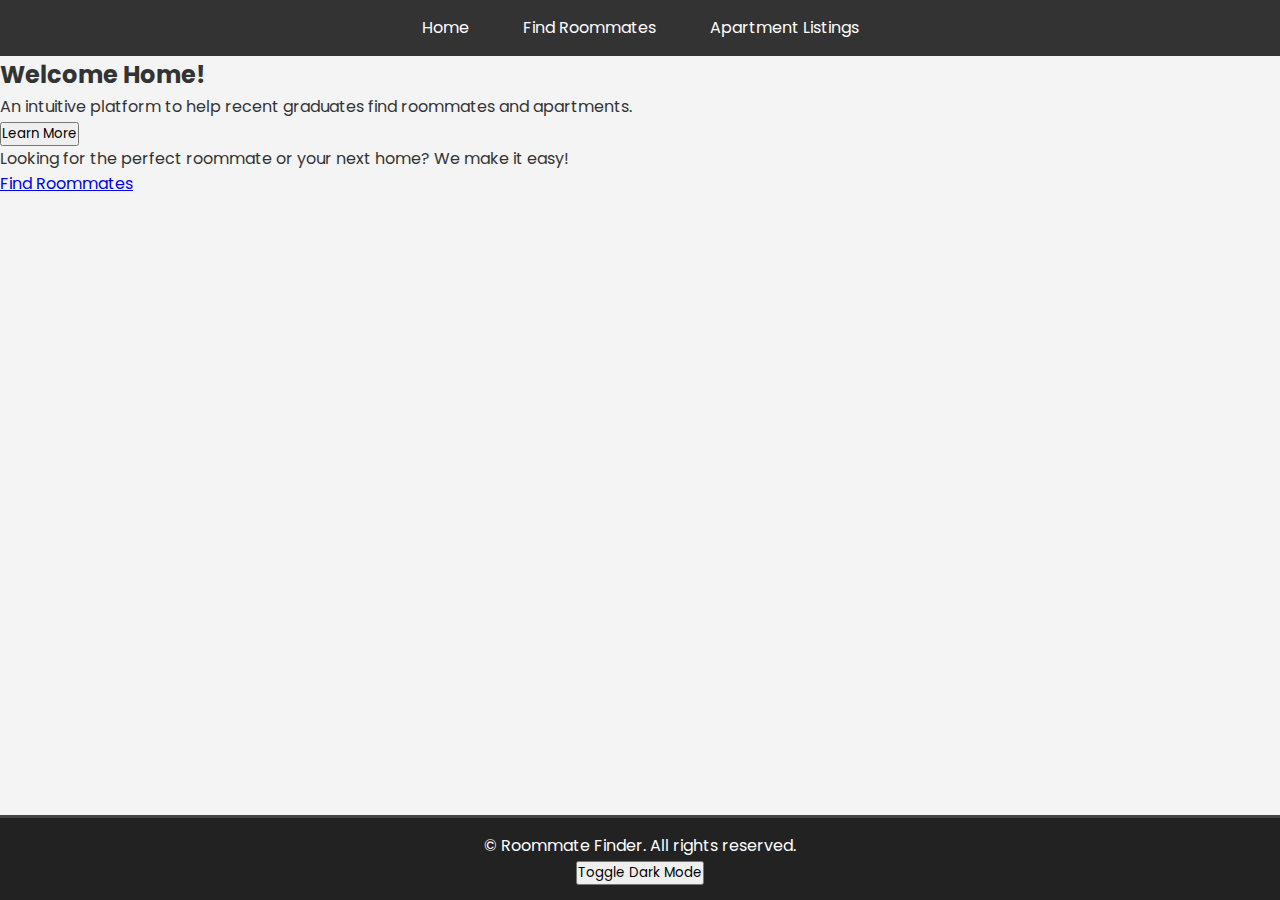
<file: index.html>
<!DOCTYPE html>
<html lang="en">
<head>
    <meta charset="UTF-8">
    <meta name="viewport" content="width=device-width, initial-scale=1.0">
    <title>Roomies</title>
    <link rel="stylesheet" href="css/style.css">
    <link href="https://fonts.googleapis.com/css2?family=Poppins:wght@400;700&display=swap" rel="stylesheet">
</head>
<body>
    <header>
        <nav>
            <ul>
                <li><a href="index.html">Home</a></li>
                <li><a href="find roommates.html">Find Roommates</a></li>
                <li><a href="apartment listings.html">Apartment Listings</a></li>
            </ul>
        </nav>
    </header>
    <main>
        <h2>Welcome Home!</h2>
        <p>An intuitive platform to help recent graduates find roommates and apartments.</p>
        <button>Learn More</button>
        <section class="intro">
            <p>Looking for the perfect roommate or your next home? We make it easy!</p>
            <a href="find roommates.html" class="button">Find Roommates</a> 
        </section>   
    </main>
    <footer>
        <p>&copy; Roommate Finder. All rights reserved.</p>
        <button id="darkModeToggle">Toggle Dark Mode</button>
    </footer>
    <script src="assets/java.js" defer></script>
</body>
</html>
</file>
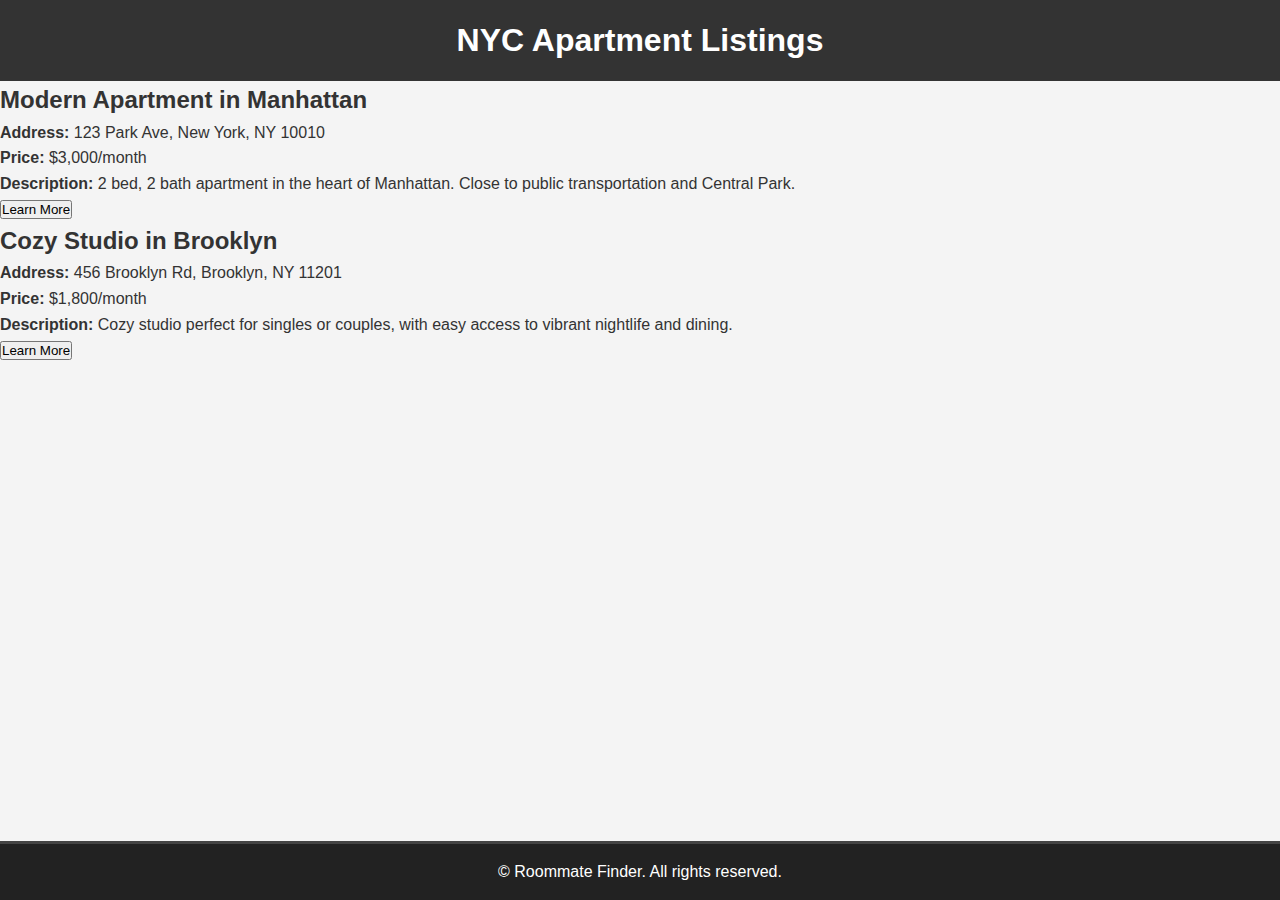
<file: apartment listing.html>
<!DOCTYPE html>
<html lang="en">
<head>
    <meta charset="UTF-8">
    <meta name="viewport" content="width=device-width, initial-scale=1.0">
    <title>Apartment Listings - NYC</title>
    <link rel="stylesheet" href="css/style.css">
</head>
<body>
    <header>
        <h1>NYC Apartment Listings</h1>
    </header>
    <main>
        <section class="listing">
            <h2>Modern Apartment in Manhattan</h2>
            <p><strong>Address:</strong> 123 Park Ave, New York, NY 10010</p>
            <p><strong>Price:</strong> $3,000/month</p>
            <p><strong>Description:</strong> 2 bed, 2 bath apartment in the heart of Manhattan. Close to public transportation and Central Park.</p>
            <button onclick="location.href='details.html';">Learn More</button>
        </section>
        
        <section class="listing">
            <h2>Cozy Studio in Brooklyn</h2>
            <p><strong>Address:</strong> 456 Brooklyn Rd, Brooklyn, NY 11201</p>
            <p><strong>Price:</strong> $1,800/month</p>
            <p><strong>Description:</strong> Cozy studio perfect for singles or couples, with easy access to vibrant nightlife and dining.</p>
            <button onclick="location.href='details.html';">Learn More</button>
        </section>
    </main>
    <footer>
        © Roommate Finder. All rights reserved.
    </footer>
</body>
</html>
</file>
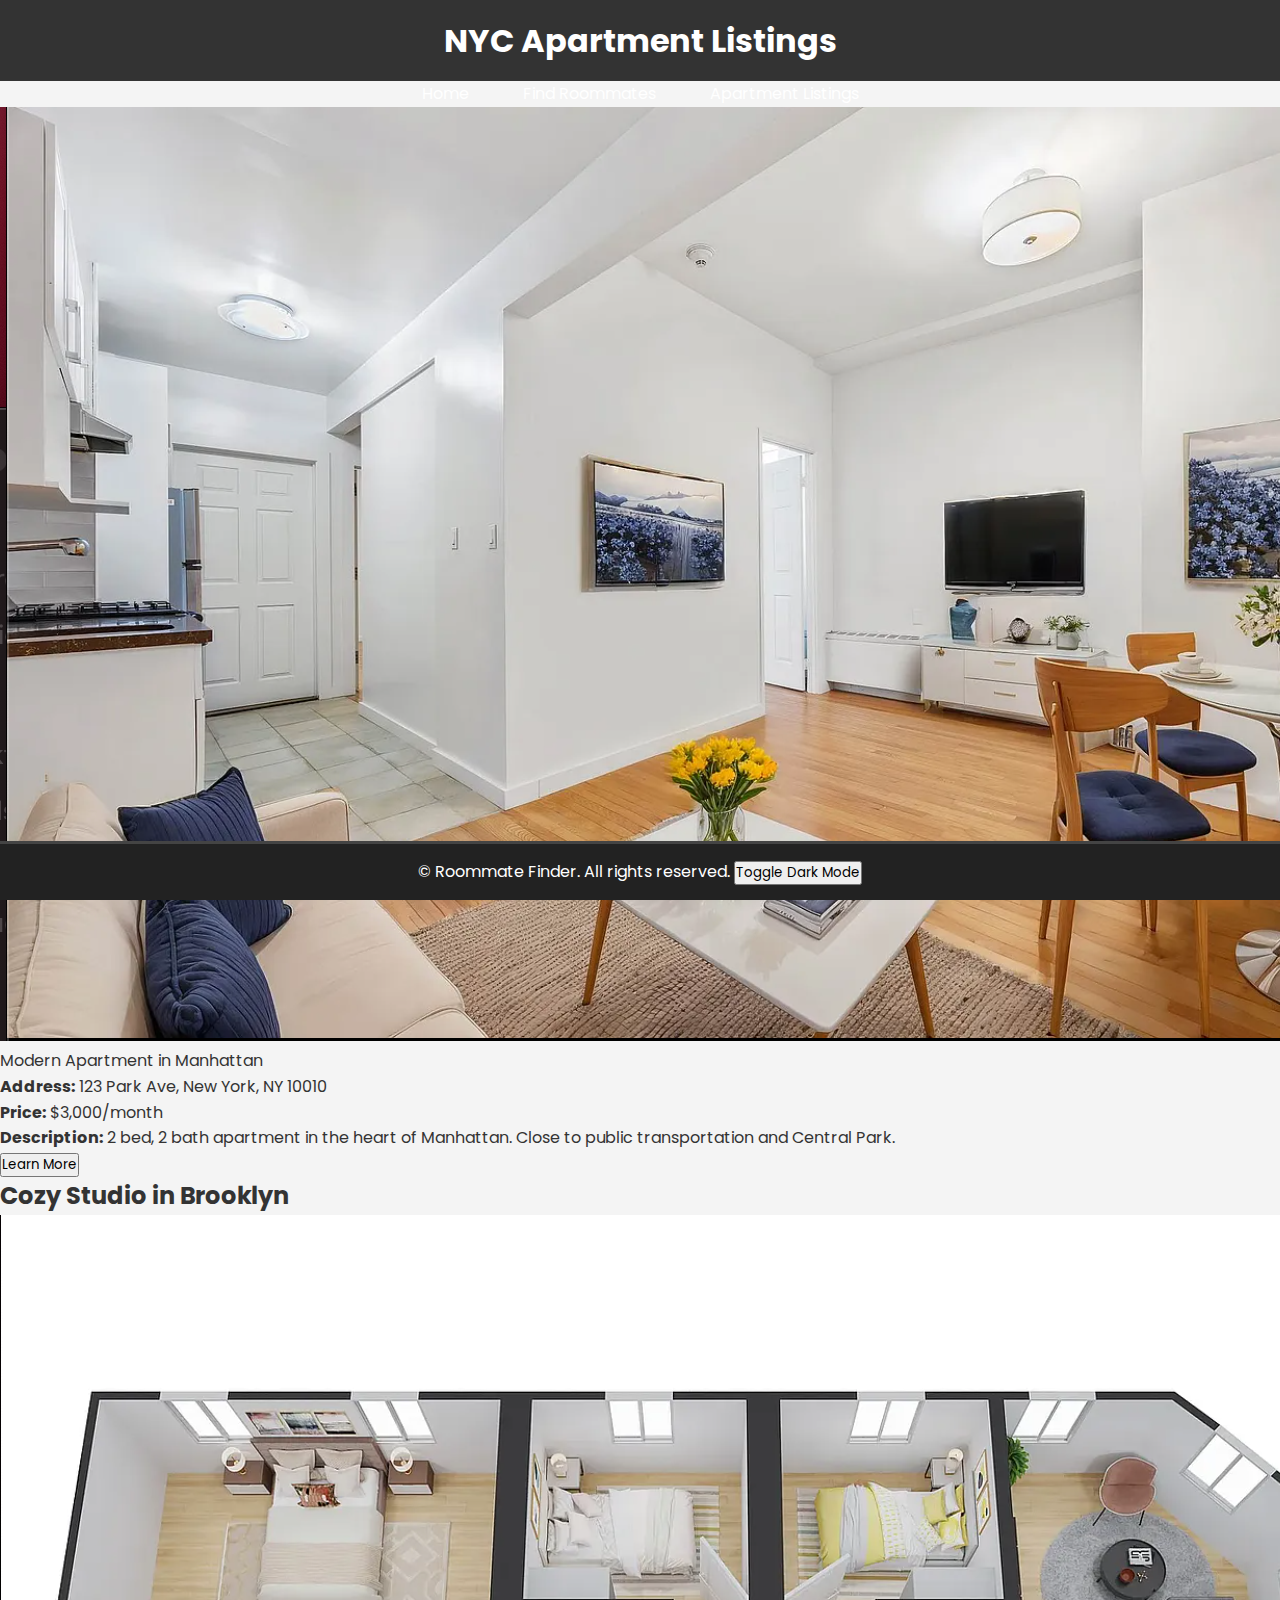
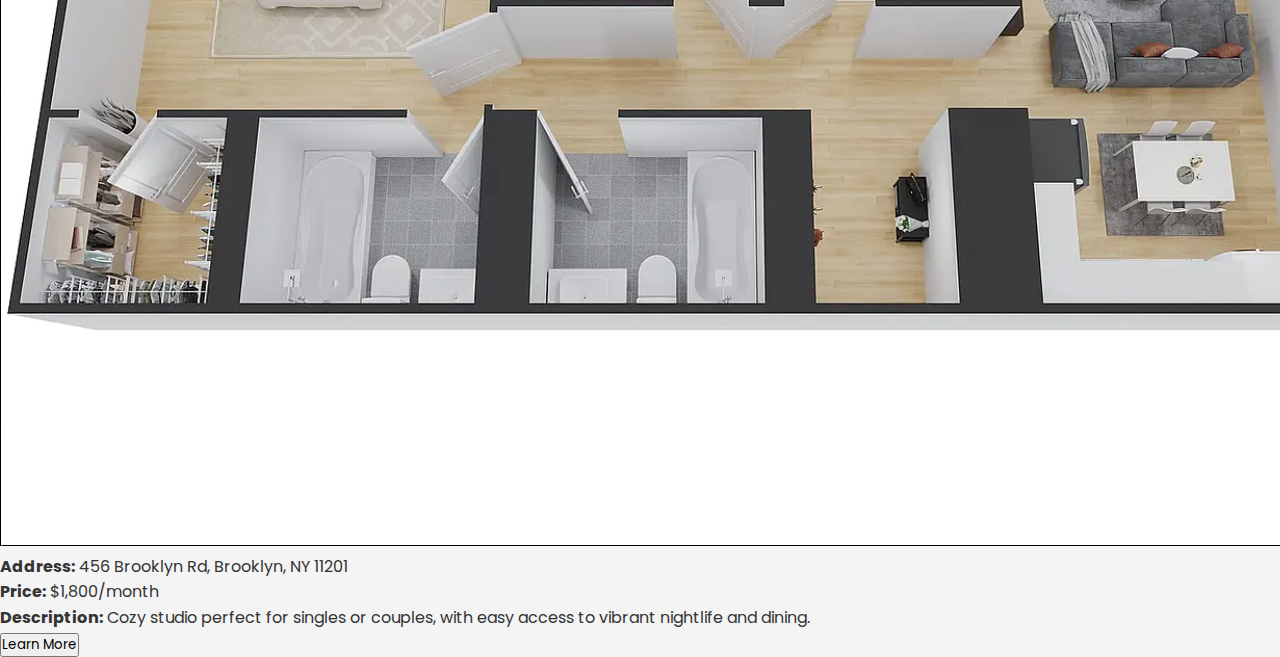
<file: apartment listings.html>
<!DOCTYPE html>
<html lang="en">
<head>
    <meta charset="UTF-8">
    <meta name="viewport" content="width=device-width, initial-scale=1.0">
    <title>Apartment Listings - NYC</title>
    <link rel="stylesheet" href="css/style.css">
    <link href="https://fonts.googleapis.com/css2?family=Poppins:wght@400;700&display=swap" rel="stylesheet">

</head>
<body>
    <header>
        <h1>NYC Apartment Listings</h1>

    </header>
    <nav>
            <ul>
                <li><a href="index.html">Home</a></li>
                <li><a href="find roommates.html">Find Roommates</a></li>
                <li><a href="apartment listings.html">Apartment Listings</a></li>
            </ul>
        </nav>
    <main>
        <section class="listing">
            <img src="images/mahatten listing.jpg" alt="modern Apartment in Manhatten"
            <h2>Modern Apartment in Manhattan</h2>
            <p><strong>Address:</strong> 123 Park Ave, New York, NY 10010</p>
            <p><strong>Price:</strong> $3,000/month</p>
            <p><strong>Description:</strong> 2 bed, 2 bath apartment in the heart of Manhattan. Close to public transportation and Central Park.</p>
            <button onclick="location.href='details.html';">Learn More</button>
        </section>
        
        <section class="listing">
            <h2>Cozy Studio in Brooklyn</h2>
            <img src="images/brooklyn listing.jpg" alt="modern apartment in brooklyn"
            <p><strong>Address:</strong> 456 Brooklyn Rd, Brooklyn, NY 11201</p>
            <p><strong>Price:</strong> $1,800/month</p>
            <p><strong>Description:</strong> Cozy studio perfect for singles or couples, with easy access to vibrant nightlife and dining.</p>
            <button onclick="location.href='details.html';">Learn More</button>
        </section>
    </main>
    <footer>
        © Roommate Finder. All rights reserved.
        <button id="darkModeToggle">Toggle Dark Mode</button>

    </footer>
</body>
</html>
</file>
<file: css/style.css>
/* Basic resets */
* {
    margin: 0;
    padding: 0;
    box-sizing: border-box;
    font-family: 'Poppins', sans-serif; /* Consistent, modern font throughout the site */
}

body {
    color: #333; /* Dark grey text for better readability */
    background-color: #f4f4f4; /* Neutral light grey background */
    line-height: 1.6; /* Improved line spacing for readability */
}

/* Styling for main content container */
.content {
    position: relative;
    z-index: 1;
    padding: 20px;
    max-width: 1200px; /* Optimal content width for reading */
    margin: 20px auto; /* Center content with vertical spacing */
    background: white; /* Contrast background for content isolation */
    box-shadow: 0 2px 5px rgba(0,0,0,0.1); /* Soft shadow for depth */
    border-radius: 8px; /* Rounded corners for a softer look */
}

/* Header and navigation styles */
header {
    background-color: #333;
    color: white;
    padding: 15px 0;
    text-align: center;
    position: sticky;
    top: 0;
    z-index: 1000;
}

nav ul {
    list-style: none;
    padding: 0;
    margin: 0 auto;
    display: flex;
    justify-content: center;
}

nav ul li {
    padding: 0 15px; /* Spacing between menu items */
}

nav ul li a {
    color: white;
    text-decoration: none;
    padding: 8px 12px;
    transition: color 0.3s, background-color 0.3s; /* Smooth transition for hover effects */
}

nav ul li a:hover, nav ul li a:focus {
    background-color: #555; /* Subtle change for hover */
    border-radius: 4px; /* Rounded corners for hover background */
}

/* Footer styling */
footer {
    background-color: #222;
    color: white;
    text-align: center;
    padding: 15px 0;
    position: fixed;
    bottom: 0;
    width: 100%;
    border-top: 3px solid #444; /* Add a top border for visual separation from content */
}

/* Responsive adjustments for better mobile experience */
@media (max-width: 768px) {
    nav ul {
        flex-direction: column; /* Stack navigation links vertically on smaller screens */
    }

    nav ul li {
        padding: 10px 0; /* Adjust padding for stacked items */
    }

    .content {
        padding: 15px;
        margin: 10px;
        border-radius: 5px; /* Smaller radius for smaller screens */
    }
}
</file>
